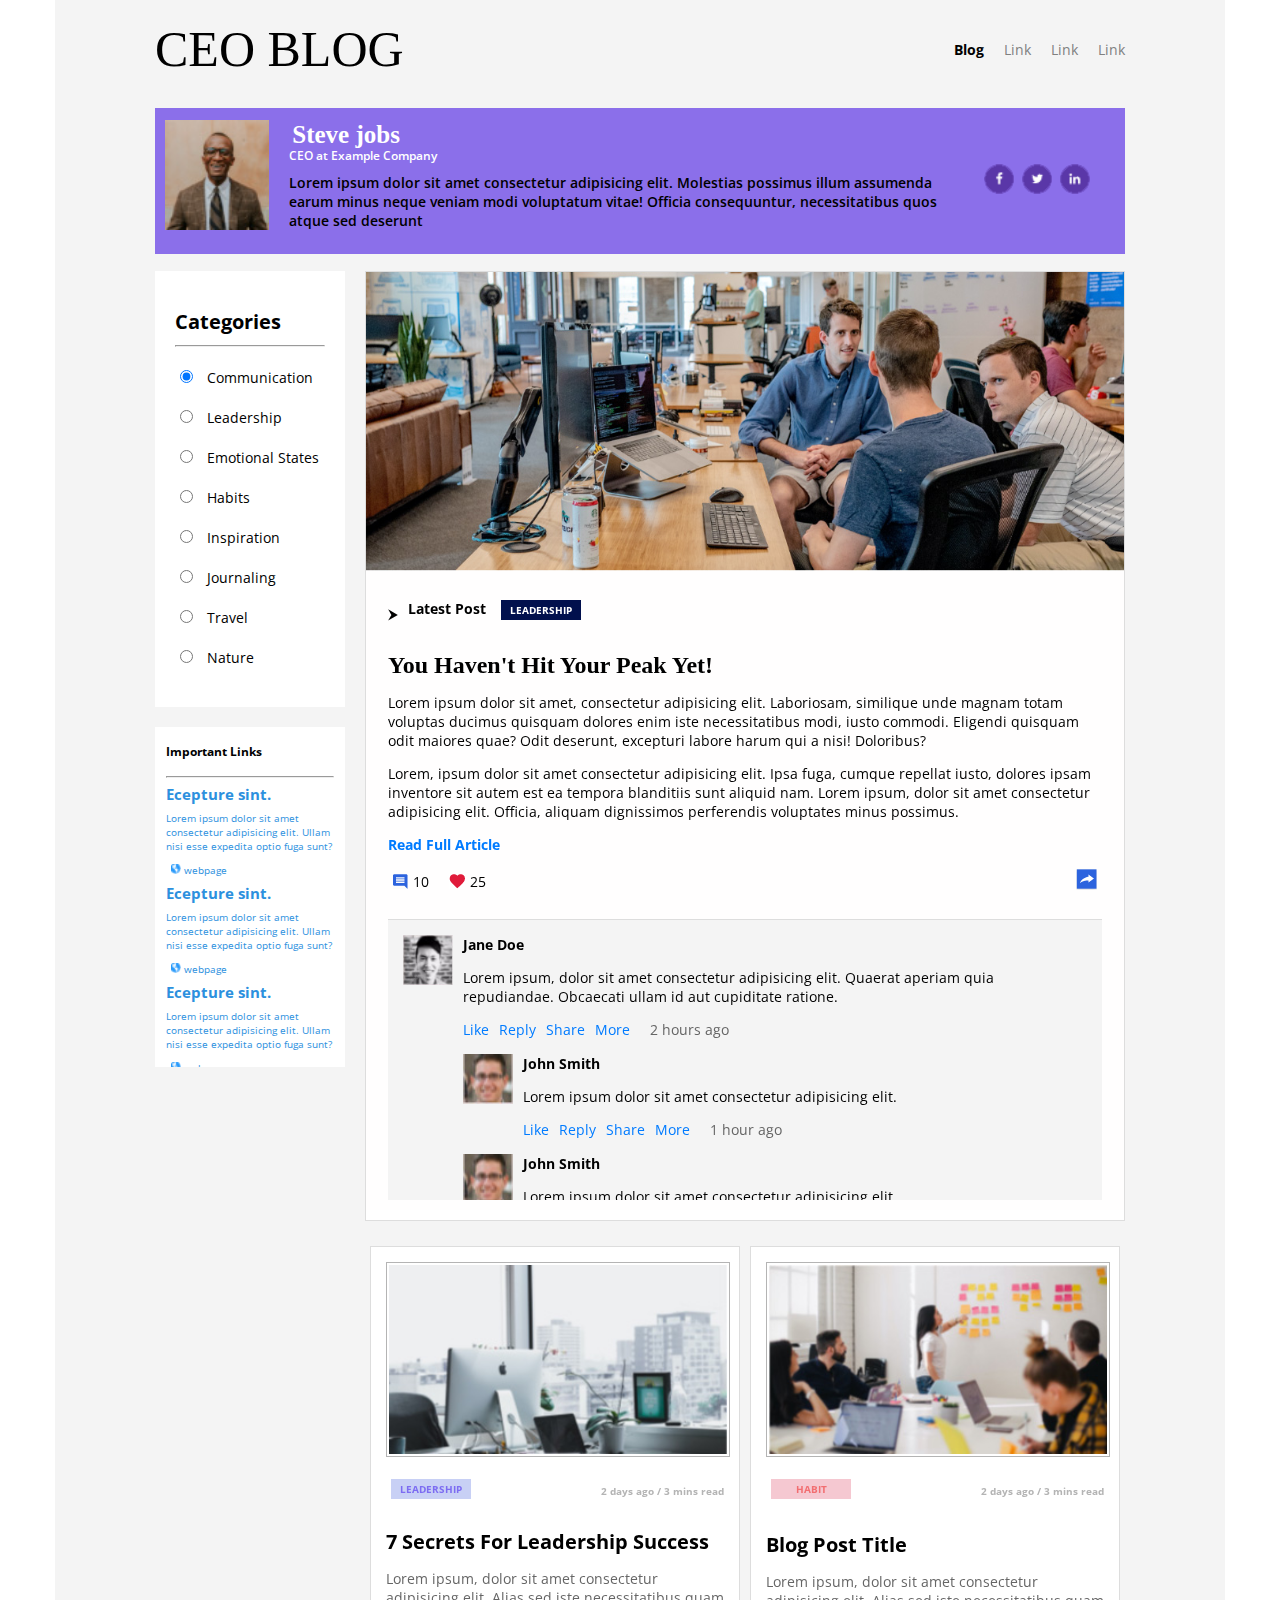
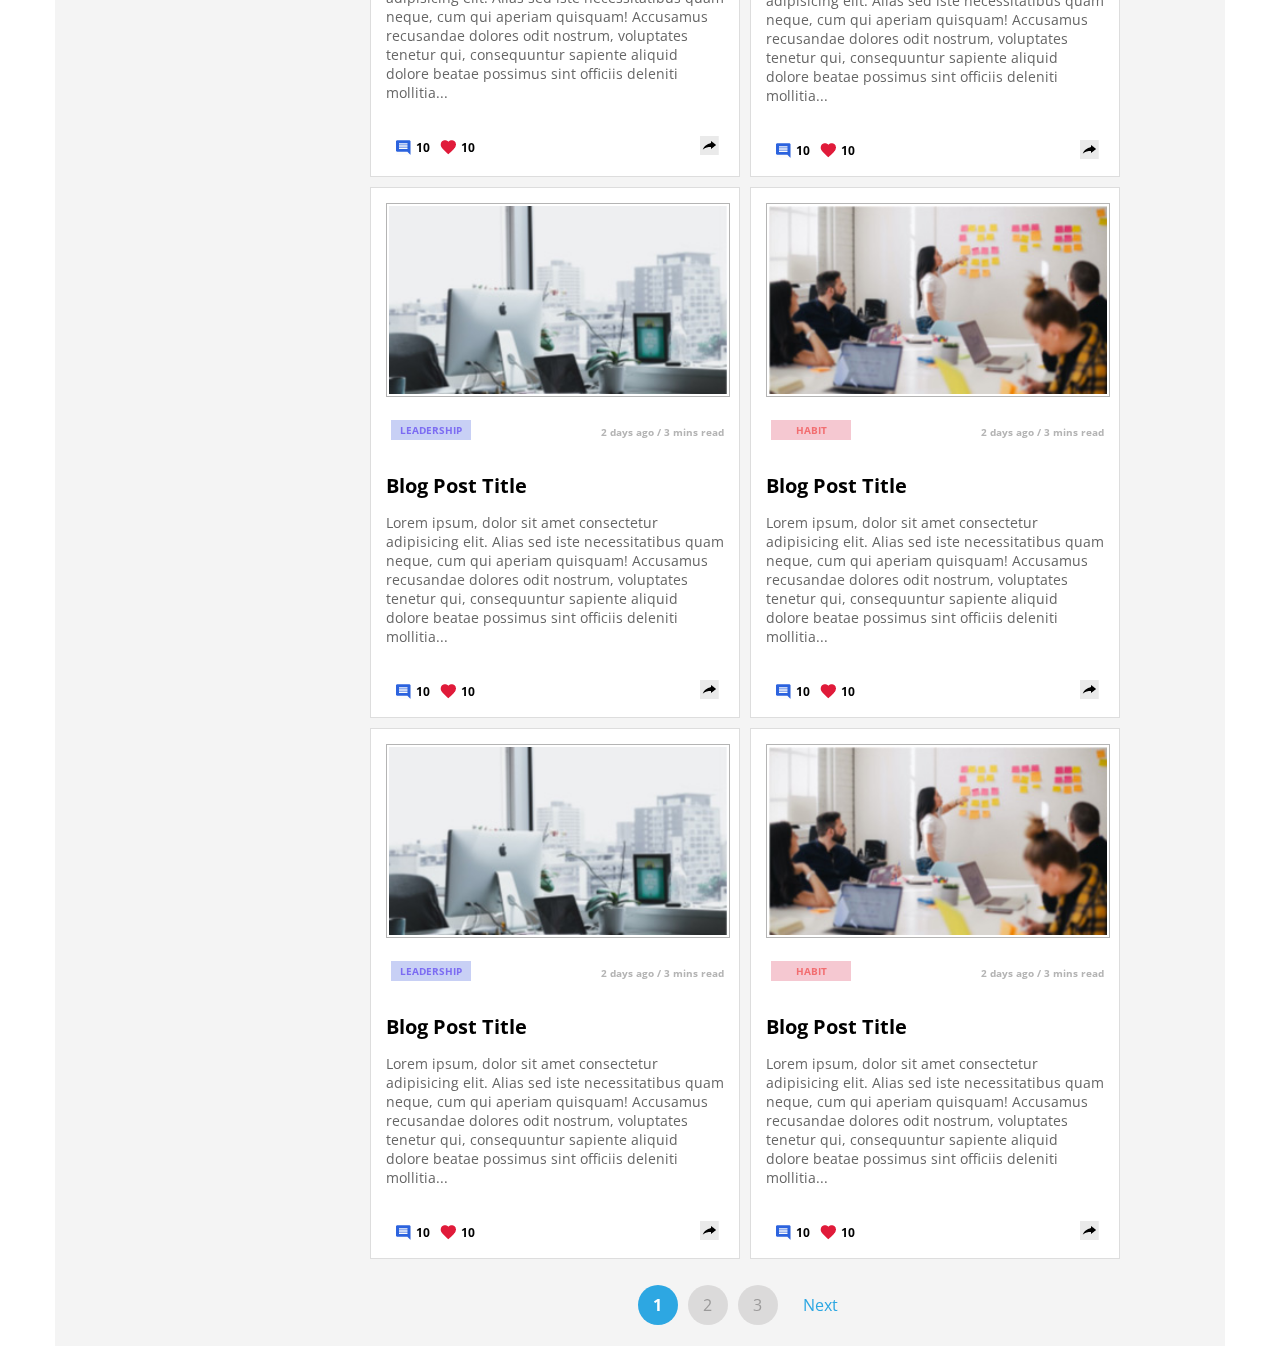
<file: index.html>
<!DOCTYPE html>
<html lang="en">
<head>
    <meta charset="UTF-8">
    <meta name="viewport" content="width=device-width, initial-scale=1.0">
    <title>CEO Blog</title>
    <link href="https://fonts.googleapis.com/css2?family=Open+Sans:wght@400;600&family=Times+New+Roman:wght@700&display=swap" rel="stylesheet">
    <link rel="stylesheet" href="stylesheet.css">
</head>
<body>
    <div class="whole_body">
        <header>
        <nav class="navbar">
            <div class="logo">CEO BLOG</div>
            <ul class="nav-links">
                <li><a href="#" class="selected">Blog</a></li>
                <li><a href="#">Link</a></li>
                <li><a href="#">Link</a></li>
                <li><a href="#">Link</a></li>
            </ul>
        </nav>
        </header>
    
    <!-- Intro Section -->
    <section class="intro-section">
        <div class="intro-content">
            <img src="images/steve.jpg" alt="Profile Image" class="profile-img">
            <div class="intro-text">
                <h1>Steve jobs</h1>
                <p class="designation">CEO at Example Company</p>
                <p class="bio">Lorem ipsum dolor sit amet consectetur adipisicing elit. Molestias possimus illum assumenda earum minus neque veniam modi voluptatum vitae! Officia consequuntur, necessitatibus quos atque sed deserunt</p>
            </div>
            <div class="social-links">
                <a href="#" class="social-logo"><img src="images/icon-fb.png" alt="Facebook"></a>
                <a href="#" class="social-logo"><img src="images/icon-twitter.png" alt="Twitter"></a>
                <a href="#" class="social-logo"><img src="images/icon-linkedin.png" alt="LinkedIn"></a>
            </div>
        </div>
    </section>

    <main>
        <aside class="sidebar">
            <div class="categories">
                <h2>Categories</h2>
                <hr>
                <div class = "category-section">
                <label><input type="radio" name="category" value="communication" checked> Communication</label>
                <label><input type="radio" name="category" value="leadership"> Leadership</label>
                <label><input type="radio" name="category" value="emotional-states"> Emotional States</label>
                <label><input type="radio" name="category" value="habits"> Habits</label>
                <label><input type="radio" name="category" value="inspiration"> Inspiration</label>
                <label><input type="radio" name="category" value="journaling"> Journaling</label>
                <label><input type="radio" name="category" value="travel"> Travel</label>
                <label><input type="radio" name="category" value="nature"> Nature</label>
                </div>
            </div>
            <div class="important-links">
                <div class="imp-heading">
                    <h4>Important Links</h4>
                    <hr>
                </div>
                <div class="imp_link_content">
                        <h4 class="link-heading">Ecepture sint.</h4>
                        <p>Lorem ipsum dolor sit amet consectetur adipisicing elit. Ullam nisi esse expedita optio fuga sunt?</p>
                        <p class="web-icon"><img src="images/icon-public.png" alt="web-icon"> webpage</p>
                </div>
                <div class="imp_link_content">
                        <h4 class="link-heading">Ecepture sint.</h4>
                        <p>Lorem ipsum dolor sit amet consectetur adipisicing elit. Ullam nisi esse expedita optio fuga sunt?</p>
                        <p class="web-icon"><img src="images/icon-public.png" alt="web-icon"> webpage</p>
                </div>
                <div class="imp_link_content">
                        <h4 class="link-heading">Ecepture sint.</h4>
                        <p>Lorem ipsum dolor sit amet consectetur adipisicing elit. Ullam nisi esse expedita optio fuga sunt?</p>
                        <p class="web-icon"><img src="images/icon-public.png" alt="web-icon"> webpage</p>
                </div>
                <div class="imp_link_content">
                        <h4 class="link-heading">Ecepture sint.</h4>
                        <p>Lorem ipsum dolor sit amet consectetur adipisicing elit. Ullam nisi esse expedita optio fuga sunt?</p>
                        <p class="web-icon"><img src="images/icon-public.png" alt="web-icon"> webpage</p>
                </div>
                <div class="imp_link_content">
                        <h4 class="link-heading">Ecepture sint.</h4>
                        <p>Lorem ipsum dolor sit amet consectetur adipisicing elit. Ullam nisi esse expedita optio fuga sunt?</p>
                        <p class="web-icon"><img src="images/icon-public.png" alt="web-icon"> webpage</p>
                </div>
                <div class="imp_link_content">
                        <h4 class="link-heading">Ecepture sint.</h4>
                        <p>Lorem ipsum dolor sit amet consectetur adipisicing elit. Ullam nisi esse expedita optio fuga sunt?</p>
                        <p class="web-icon"><img src="images/icon-public.png" alt="web-icon"> webpage</p>
                </div>
                


            </div>
        </aside>
        

        <!-- Blog Content -->
        <section class="blog-content">
            <div class="big-blog-sec">
            <article class="latest-blog">
                <img src="images/blog-image.jpg" alt="Latest Blog" class="blog-img">
                <div class="latest-post-content">
                <div class="latest-post-header">
                    <span class="side-arrow">⮞</span>
                    <h3 class="label">Latest Post</h3>
                    <h4 class="selected-category"> LEADERSHIP </h4>
                </div>
                <h1 class="blog-title">You Haven't Hit Your Peak Yet!</h1>
                <p class="blog-description">Lorem ipsum dolor sit amet, consectetur adipisicing elit. Laboriosam, similique unde magnam totam voluptas ducimus quisquam dolores enim iste necessitatibus modi, iusto commodi. Eligendi quisquam odit maiores quae? Odit deserunt, excepturi labore harum qui a nisi! Doloribus?</p>
                <p class="blog-description">Lorem, ipsum dolor sit amet consectetur adipisicing elit. Ipsa fuga, cumque repellat iusto, dolores ipsam inventore sit autem est ea tempora blanditiis sunt aliquid nam. Lorem ipsum, dolor sit amet consectetur adipisicing elit. Officia, aliquam dignissimos perferendis voluptates minus possimus.</p>
                <a href="blog_details.html" class="read-more">Read Full Article</a>
                <div class="blog-stats">
                    <div class="comments"><img src="images/icon-comment.png" alt="Comments Icon"> 10</div>
                    <div class="likes"><img src="images/icon-heart.png" alt="Likes Icon"> 25</div>
                    <div class="share-icon"><img src="images/iocn-next.png" alt="Share Icon"></div>
                </div>
                <div class="comments-section">
                    <div class="comment">
                        <img src="images/johne.jpg" alt="Commentator" class="comment-img">
                        <div class="comment-text">
                            <strong>Jane Doe</strong>
                            <p>Lorem ipsum, dolor sit amet consectetur adipisicing elit. Quaerat aperiam quia repudiandae. Obcaecati ullam id aut cupiditate ratione.</p>
                            <div class="comment-actions">
                                <a href="#" class="action">Like</a>
                                <a href="#" class="action">Reply</a>
                                <a href="#" class="action">Share</a>
                                <a href="#" class="action">More</a>
                                <span class="comment-time">2 hours ago</span>
                            </div>
                        </div>
                    </div>
                    <div class="reply-comment">
                        <img src="images/james.jpg" alt="Commentator" class="comment-img">
                        <div class="comment-text">
                            <strong>John Smith</strong>
                            <p>Lorem ipsum dolor sit amet consectetur adipisicing elit. </p>
                            <div class="comment-actions">
                                <a href="#" class="action">Like</a>
                                <a href="#" class="action">Reply</a>
                                <a href="#" class="action">Share</a>
                                <a href="#" class="action">More</a>
                                <span class="comment-time">1 hour ago</span>
                            </div>
                        </div>
                    </div>
                    <div class="reply-comment">
                        <img src="images/james.jpg" alt="Commentator" class="comment-img">
                        <div class="comment-text">
                            <strong>John Smith</strong>
                            <p>Lorem ipsum dolor sit amet consectetur adipisicing elit. </p>
                            <div class="comment-actions">
                                <a href="#" class="action">Like</a>
                                <a href="#" class="action">Reply</a>
                                <a href="#" class="action">Share</a>
                                <a href="#" class="action">More</a>
                                <span class="comment-time">1 hour ago</span>
                            </div>
                        </div>
                    </div>
                </div>
                </div>
            </article>
            </div>

        <!-- Blog Cards Section -->
        <div class ="big-blog-cards">
        <div class="blog-cards">
            <div class="blog-card">
                <img src="images/rblog-1.jpg" alt="Blog Image" class="blog-card-img">
                <div class="blog-card-content">
                    <div class="blog-card-header">
                        <h2 class="category-label1">LEADERSHIP</h2>
                        <h4 class="post-time">2 days ago / 3 mins read</h4>
                    </div>
                    <h2 class="blog-card-title">7 Secrets For Leadership Success</h2>
                    <p class="blog-card-description">Lorem ipsum, dolor sit amet consectetur adipisicing elit. Alias sed iste necessitatibus quam neque, cum qui aperiam quisquam! Accusamus recusandae dolores odit nostrum, voluptates tenetur qui, consequuntur sapiente aliquid dolore beatae possimus sint officiis deleniti mollitia...</p>
                    <div class="blog-card-footer">
                        <h5 class="comments"><img src="images/icon-comment.png" alt="Comments Icon"> 10</h5>
                        <h5 class="likes"><img src="images/icon-heart.png" alt="Likes Icon"> 10 </h5>
                        <h5 class="share-icon"><img src="images/icon-share.png" alt="Share Icon"></h5>
                    </div>
                </div>
            </div>
            <div class="blog-card">
                <img src="images/rblog-2.jpg" alt="Blog Image" class="blog-card-img">
                <div class="blog-card-content">
                    <div class="blog-card-header">
                        <h2 class="category-label2">HABIT</h2>
                        <h4 class="post-time">2 days ago / 3 mins read</h4>
                    </div>
                    <h3 class="blog-card-title">Blog Post Title</h3>
                    <p class="blog-card-description">Lorem ipsum, dolor sit amet consectetur adipisicing elit. Alias sed iste necessitatibus quam neque, cum qui aperiam quisquam! Accusamus recusandae dolores odit nostrum, voluptates tenetur qui, consequuntur sapiente aliquid dolore beatae possimus sint officiis deleniti mollitia...</p>
                    <div class="blog-card-footer">
                        <h5 class="comments"><img src="images/icon-comment.png" alt="Comments Icon"> 10</h5>
                        <h5 class="likes"><img src="images/icon-heart.png" alt="Likes Icon"> 10 </h5>
                        <h5 class="share-icon"><img src="images/icon-share.png" alt="Share Icon"></h5>
                    </div>
                </div>
            </div>
            <div class="blog-card">
                <img src="images/rblog-1.jpg" alt="Blog Image" class="blog-card-img">
                <div class="blog-card-content">
                    <div class="blog-card-header">
                        <h2 class="category-label1">LEADERSHIP</h2>
                        <h4 class="post-time">2 days ago / 3 mins read</h4>
                    </div>
                    <h3 class="blog-card-title">Blog Post Title</h3>
                    <p class="blog-card-description">Lorem ipsum, dolor sit amet consectetur adipisicing elit. Alias sed iste necessitatibus quam neque, cum qui aperiam quisquam! Accusamus recusandae dolores odit nostrum, voluptates tenetur qui, consequuntur sapiente aliquid dolore beatae possimus sint officiis deleniti mollitia...</p>
                    <div class="blog-card-footer">
                        <h5 class="comments"><img src="images/icon-comment.png" alt="Comments Icon"> 10</h5>
                        <h5 class="likes"><img src="images/icon-heart.png" alt="Likes Icon"> 10 </h5>
                        <h5 class="share-icon"><img src="images/icon-share.png" alt="Share Icon"></h5>
                    </div>
                </div>
            </div>
            <div class="blog-card">
                <img src="images/rblog-2.jpg" alt="Blog Image" class="blog-card-img">
                <div class="blog-card-content">
                    <div class="blog-card-header">
                        <h2 class="category-label2">HABIT</h2>
                        <h4 class="post-time">2 days ago / 3 mins read</h4>
                    </div>
                    <h3 class="blog-card-title">Blog Post Title</h3>
                    <p class="blog-card-description">Lorem ipsum, dolor sit amet consectetur adipisicing elit. Alias sed iste necessitatibus quam neque, cum qui aperiam quisquam! Accusamus recusandae dolores odit nostrum, voluptates tenetur qui, consequuntur sapiente aliquid dolore beatae possimus sint officiis deleniti mollitia...</p>
                    <div class="blog-card-footer">
                        <h5 class="comments"><img src="images/icon-comment.png" alt="Comments Icon"> 10</h5>
                        <h5 class="likes"><img src="images/icon-heart.png" alt="Likes Icon"> 10 </h5>
                        <h5 class="share-icon"><img src="images/icon-share.png" alt="Share Icon"></h5>
                    </div>
                </div>
            </div>
            <div class="blog-card">
                <img src="images/rblog-1.jpg" alt="Blog Image" class="blog-card-img">
                <div class="blog-card-content">
                    <div class="blog-card-header">
                        <h2 class="category-label1">LEADERSHIP</h2>
                        <h4 class="post-time">2 days ago / 3 mins read</h4>
                    </div>
                    <h3 class="blog-card-title">Blog Post Title</h3>
                    <p class="blog-card-description">Lorem ipsum, dolor sit amet consectetur adipisicing elit. Alias sed iste necessitatibus quam neque, cum qui aperiam quisquam! Accusamus recusandae dolores odit nostrum, voluptates tenetur qui, consequuntur sapiente aliquid dolore beatae possimus sint officiis deleniti mollitia...</p>
                    <div class="blog-card-footer">
                        <h5 class="comments"><img src="images/icon-comment.png" alt="Comments Icon"> 10</h5>
                        <h5 class="likes"><img src="images/icon-heart.png" alt="Likes Icon"> 10 </h5>
                        <h5 class="share-icon"><img src="images/icon-share.png" alt="Share Icon"></h5>
                    </div>
                </div>
            </div>
            <div class="blog-card">
                <img src="images/rblog-2.jpg" alt="Blog Image" class="blog-card-img">
                <div class="blog-card-content">
                    <div class="blog-card-header">
                        <h2 class="category-label2">HABIT</h2>
                        <h4 class="post-time">2 days ago / 3 mins read</h4>
                    </div>
                    <h3 class="blog-card-title">Blog Post Title</h3>
                    <p class="blog-card-description">Lorem ipsum, dolor sit amet consectetur adipisicing elit. Alias sed iste necessitatibus quam neque, cum qui aperiam quisquam! Accusamus recusandae dolores odit nostrum, voluptates tenetur qui, consequuntur sapiente aliquid dolore beatae possimus sint officiis deleniti mollitia...</p>
                    <div class="blog-card-footer">
                        <h5 class="comments"><img src="images/icon-comment.png" alt="Comments Icon"> 10</h5>
                        <h5 class="likes"><img src="images/icon-heart.png" alt="Likes Icon"> 10 </h5>
                        <h5 class="share-icon"><img src="images/icon-share.png" alt="Share Icon"></h5>
                    </div>
                </div>
            </div>
        </div>
        </div>
        <footer>
            <div class="pagination">
                <a href="#" class="page-number active">1</a>
                <a href="#" class="page-number">2</a>
                <a href="#" class="page-number">3</a>
                <a href="#" class="next-button">Next</a>
            </div>
        </footer>
        
        </section>
    </main>
    </div>

</body>
</html>
</file>
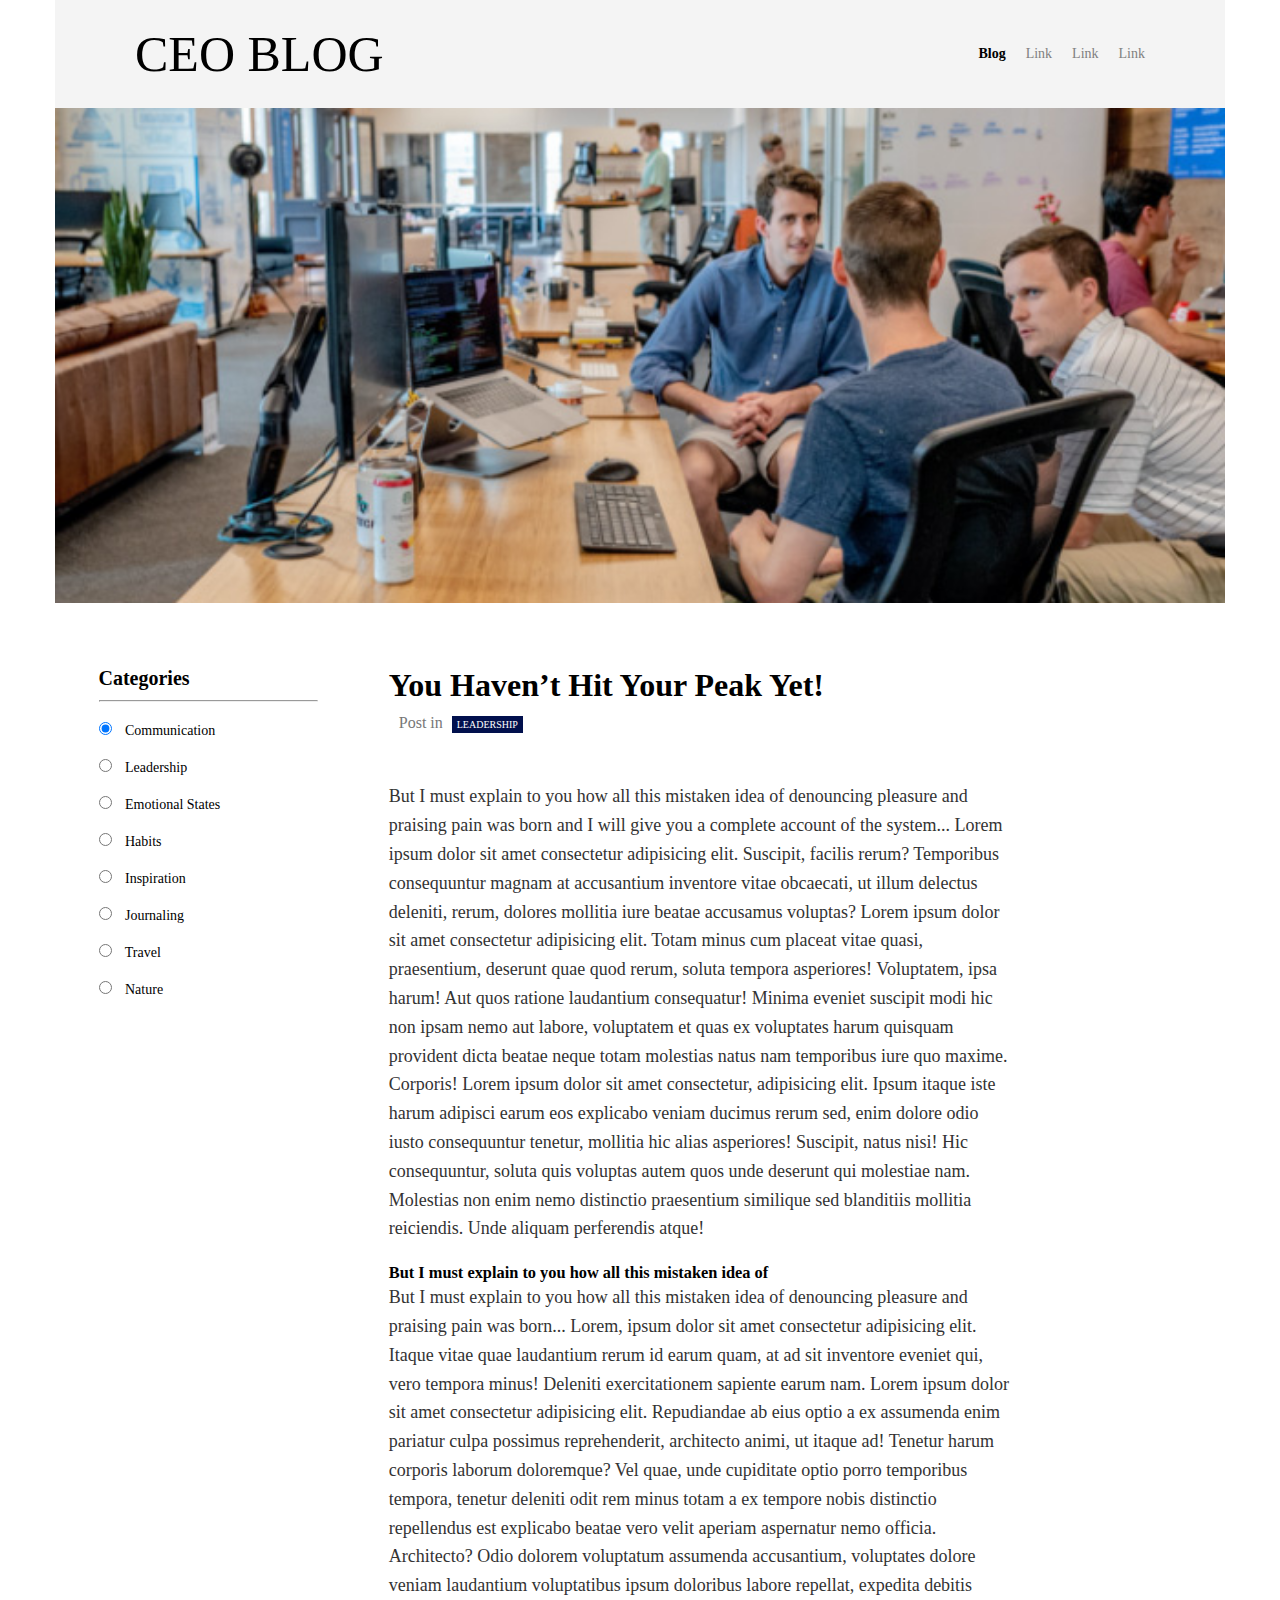
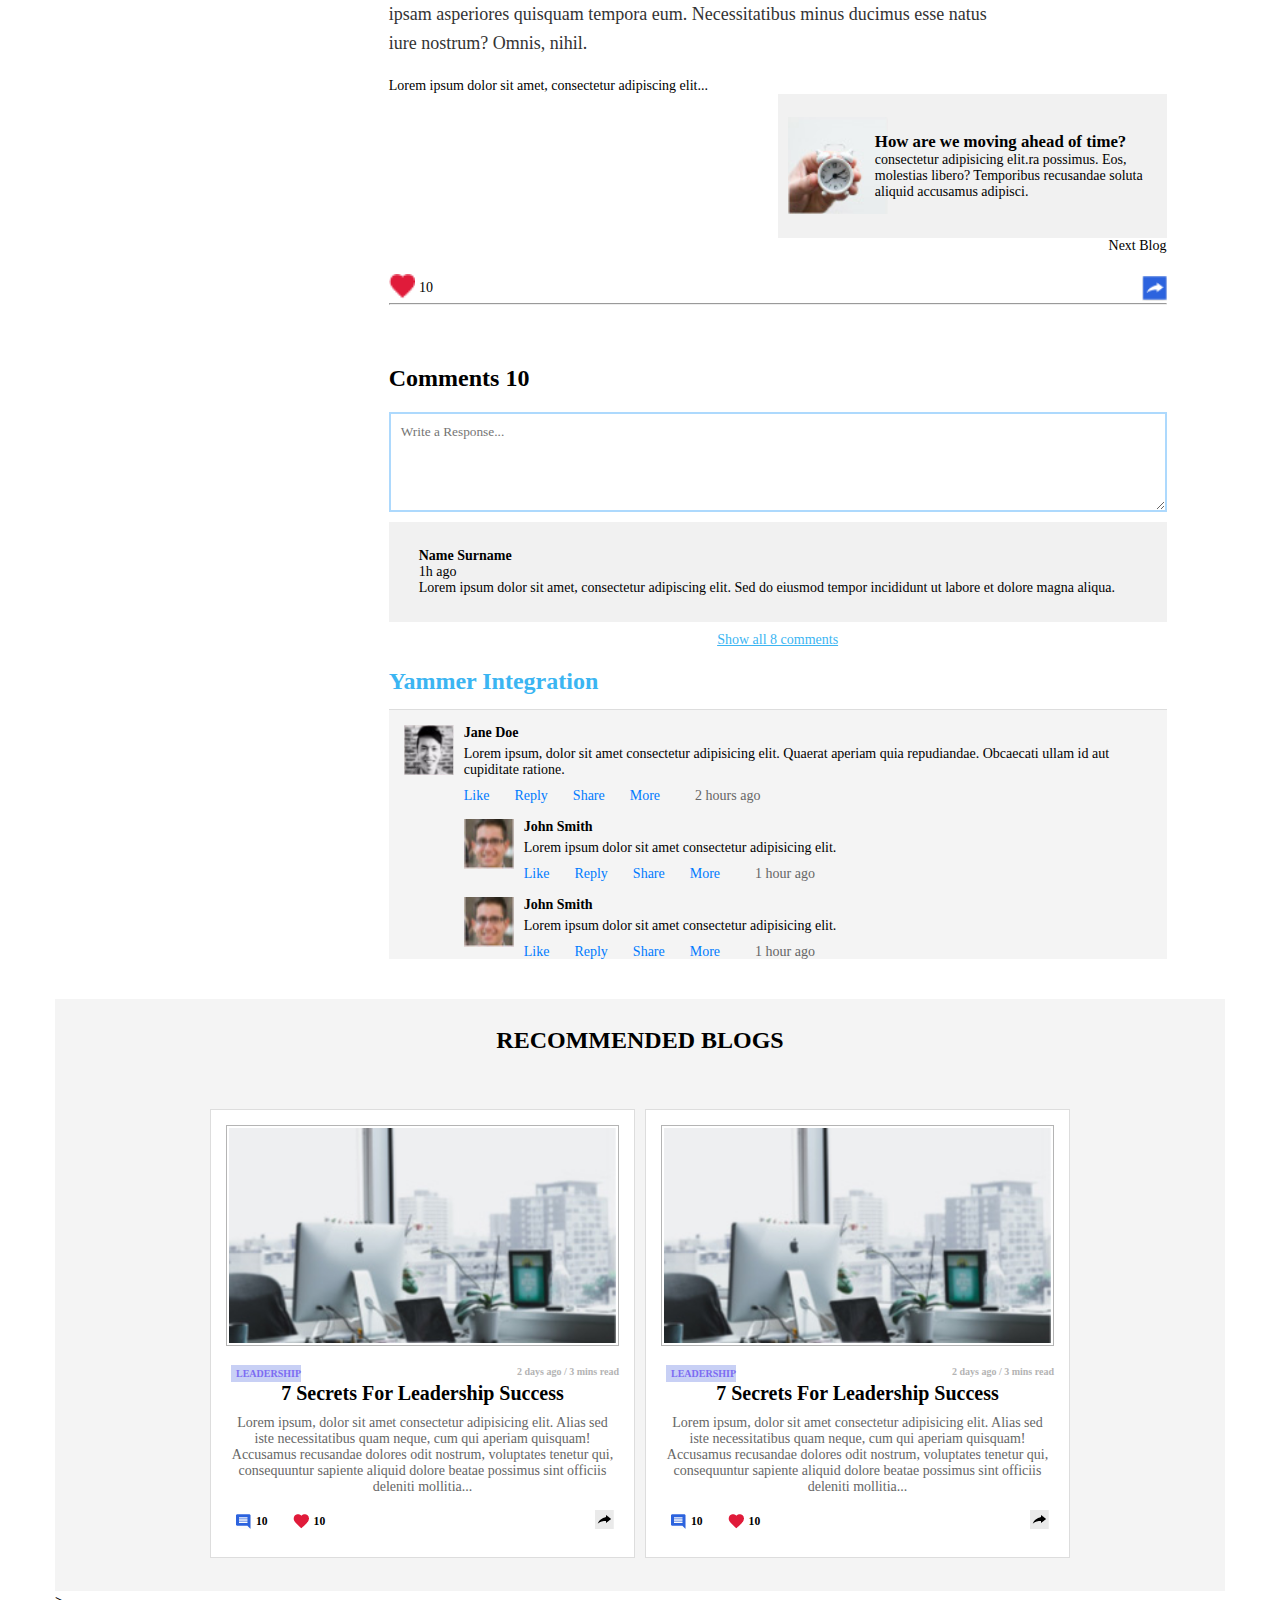
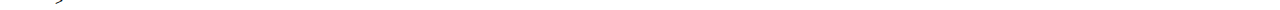
<file: blog_details.html>
<!DOCTYPE html>
<html lang="en">
<head>
    <meta charset="UTF-8">
    <meta name="viewport" content="width=device-width, initial-scale=1.0">
    <title>CEO Blog</title>
   
    
    <link rel="stylesheet" href="style.css">
</head>
<body>
    <div class="whole_body">
        <header>
            <nav class="navbar">
                <div class="logo">CEO BLOG</div>
                <ul class="nav-links">
                    <li><a href="#" class="selected">Blog</a></li>
                    <li><a href="#">Link</a></li>
                    <li><a href="#">Link</a></li>
                    <li><a href="#">Link</a></li>
                </ul>
            </nav>
            </header>

    <main>
        <!-- Hero image section -->
        <div class="hero-image">
            <img src="images/blog-header.jpg" alt="Office Image">
        </div>

        <div class="container">
            <!-- Category section now below the header image -->
            <aside class="sidebar">
                <div class="categories">
                    <h2>Categories</h2>
                    <hr>
                    <div class = "category-section">
                    <label><input type="radio" name="category" value="communication" checked> Communication</label>
                    <label><input type="radio" name="category" value="leadership"> Leadership</label>
                    <label><input type="radio" name="category" value="emotional-states"> Emotional States</label>
                    <label><input type="radio" name="category" value="habits"> Habits</label>
                    <label><input type="radio" name="category" value="inspiration"> Inspiration</label>
                    <label><input type="radio" name="category" value="journaling"> Journaling</label>
                    <label><input type="radio" name="category" value="travel"> Travel</label>
                    <label><input type="radio" name="category" value="nature"> Nature</label>
                    </div>
                </div>
            </aside>

            <!-- Post content -->
            <div class="post">
                <h2>You Haven’t Hit Your Peak Yet!</h2>
                <p class="post-meta">Post in <span class="selected-category">LEADERSHIP</span></p>
                <p class="post-content">But I must explain to you how all this mistaken idea of denouncing pleasure and praising pain was born and I will give you a complete account of the system... Lorem ipsum dolor sit amet consectetur adipisicing elit. Suscipit, facilis rerum? Temporibus consequuntur magnam at accusantium inventore vitae obcaecati, ut illum delectus deleniti, rerum, dolores mollitia iure beatae accusamus voluptas? Lorem ipsum dolor sit amet consectetur adipisicing elit. Totam minus cum placeat vitae quasi, praesentium, deserunt quae quod rerum, soluta tempora asperiores! Voluptatem, ipsa harum! Aut quos ratione laudantium consequatur!
                Minima eveniet suscipit modi hic non ipsam nemo aut labore, voluptatem et quas ex voluptates harum quisquam provident dicta beatae neque totam molestias natus nam temporibus iure quo maxime. Corporis! Lorem ipsum dolor sit amet consectetur, adipisicing elit. Ipsum itaque iste harum adipisci earum eos explicabo veniam ducimus rerum sed, enim dolore odio iusto consequuntur tenetur, mollitia hic alias asperiores!
                Suscipit, natus nisi! Hic consequuntur, soluta quis voluptas autem quos unde deserunt qui molestiae nam. Molestias non enim nemo distinctio praesentium similique sed blanditiis mollitia reiciendis. Unde aliquam perferendis atque!</p>

                <h3>But I must explain to you how all this mistaken idea of</h3>
                <p class="post-content">But I must explain to you how all this mistaken idea of denouncing pleasure and praising pain was born... Lorem, ipsum dolor sit amet consectetur adipisicing elit. Itaque vitae quae laudantium rerum id earum quam, at ad sit inventore eveniet qui, vero tempora minus! Deleniti exercitationem sapiente earum nam. Lorem ipsum dolor sit amet consectetur adipisicing elit. Repudiandae ab eius optio a ex assumenda enim pariatur culpa possimus reprehenderit, architecto animi, ut itaque ad! Tenetur harum corporis laborum doloremque?
                Vel quae, unde cupiditate optio porro temporibus tempora, tenetur deleniti odit rem minus totam a ex tempore nobis distinctio repellendus est explicabo beatae vero velit aperiam aspernatur nemo officia. Architecto?
                Odio dolorem voluptatum assumenda accusantium, voluptates dolore veniam laudantium voluptatibus ipsum doloribus labore repellat, expedita debitis ipsam asperiores quisquam tempora eum. Necessitatibus minus ducimus esse natus iure nostrum? Omnis, nihil.</p>

                <p>Lorem ipsum dolor sit amet, consectetur adipiscing elit...</p>

                <div class="next-blog-preview">
                    <div class="preview-box">
                    
                        <img src="images/related-article.jpg" alt="">
                        <div>
                            <div class="preview-text">How are we moving ahead of time?</div>
                            <div>consectetur adipisicing elit.ra possimus. Eos, molestias libero? Temporibus recusandae soluta aliquid accusamus adipisci.</div>
                        </div>
                       
                    </div>
                </div>

                <span class="next-blog"><p>Next Blog</p></span>
                <div class="post-reactions">
                    <div class="icon-text">
                        <div><img src="images\icon-heart.png" alt=""></div>
                        <p>10</p>
                     </div>
                    <img src="images\iocn-next.png" alt="">
                </div>
                <hr>
                <div class="comments-sec">
                    <h3 >Comments 10</h3>
                    
                    <textarea placeholder="Write a Response..." class="comment-textarea"></textarea>
                    <div class="com-card">
                        <p><strong>Name Surname</strong></p>
                        <p>1h ago</p>
                        <p>Lorem ipsum dolor sit amet, consectetur adipiscing elit. Sed do eiusmod tempor incididunt ut labore et dolore magna aliqua.</p>
                    </div>
                    <a href="#" class="show-all-comments">Show all 8 comments</a>
                </div>
                <h3 class="yammer-integra-text">Yammer Integration</h3>
                <div class="comments_section">
                    <div class="comment_s">
                        <img src="images/johne.jpg" alt="Commentator" class="comment-img">
                        <div class="comment-text">
                            <strong>Jane Doe</strong>
                            <p>Lorem ipsum, dolor sit amet consectetur adipisicing elit. Quaerat aperiam quia repudiandae. Obcaecati ullam id aut cupiditate ratione.</p>
                            <div class="comment-actions">
                                <a href="#" class="action">Like</a>
                                <a href="#" class="action">Reply</a>
                                <a href="#" class="action">Share</a>
                                <a href="#" class="action">More</a>
                                <span class="comment-time">2 hours ago</span>
                            </div>
                        </div>
                    </div>
                    <div class="reply_comment">
                        <img src="images/james.jpg" alt="Commentator" class="comment-img">
                        <div class="comment-text">
                            <strong>John Smith</strong>
                            <p>Lorem ipsum dolor sit amet consectetur adipisicing elit. </p>
                            <div class="comment-actions">
                                <a href="#" class="action">Like</a>
                                <a href="#" class="action">Reply</a>
                                <a href="#" class="action">Share</a>
                                <a href="#" class="action">More</a>
                                <span class="comment-time">1 hour ago</span>
                            </div>
                        </div>
                    </div>
                    <div class="reply_comment">
                        <img src="images/james.jpg" alt="Commentator" class="comment-img">
                        <div class="comment-text">
                            <strong>John Smith</strong>
                            <p>Lorem ipsum dolor sit amet consectetur adipisicing elit. </p>
                            <div class="comment-actions">
                                <a href="#" class="action">Like</a>
                                <a href="#" class="action">Reply</a>
                                <a href="#" class="action">Share</a>
                                <a href="#" class="action">More</a>
                                <span class="comment-time">1 hour ago</span>
                            </div>
                        </div>
                    </div>
                </div>
            </div>
        </div>

        <div class="recommended-blogs">
            <h3>RECOMMENDED BLOGS</h3>
            <div class="recommended-blogs-container">
                <div class ="big-blog-cards">
                    <div class="blog-cards">
                        <div class="blog-card">
                            <img src="images/rblog-1.jpg" alt="Blog Image" class="blog-card-img">
                            <div class="blog-card-content">
                                <div class="blog-card-header">
                                    <h2 class="category-label1">LEADERSHIP</h2>
                                    <h4 class="post-time">2 days ago / 3 mins read</h4>
                                </div>
                                <h2 class="blog-card-title">7 Secrets For Leadership Success</h2>
                                <p class="blog-card-description">Lorem ipsum, dolor sit amet consectetur adipisicing elit. Alias sed iste necessitatibus quam neque, cum qui aperiam quisquam! Accusamus recusandae dolores odit nostrum, voluptates tenetur qui, consequuntur sapiente aliquid dolore beatae possimus sint officiis deleniti mollitia...</p>
                                <div class="blog-card-footer">
                                    <h5 class="comments"><img src="images/icon-comment.png" alt="Comments Icon"> 10</h5>
                                    <h5 class="likes"><img src="images/icon-heart.png" alt="Likes Icon"> 10 </h5>
                                    <h5 class="share-icon"><img src="images/icon-share.png" alt="Share Icon"></h5>
                                </div>
                            </div>
                        </div>
                        <div class="blog-card">
                            <img src="images/rblog-1.jpg" alt="Blog Image" class="blog-card-img">
                            <div class="blog-card-content">
                                <div class="blog-card-header">
                                    <h2 class="category-label1">LEADERSHIP</h2>
                                    <h4 class="post-time">2 days ago / 3 mins read</h4>
                                </div>
                                <h2 class="blog-card-title">7 Secrets For Leadership Success</h2>
                                <p class="blog-card-description">Lorem ipsum, dolor sit amet consectetur adipisicing elit. Alias sed iste necessitatibus quam neque, cum qui aperiam quisquam! Accusamus recusandae dolores odit nostrum, voluptates tenetur qui, consequuntur sapiente aliquid dolore beatae possimus sint officiis deleniti mollitia...</p>
                                <div class="blog-card-footer">
                                    <h5 class="comments"><img src="images/icon-comment.png" alt="Comments Icon"> 10</h5>
                                    <h5 class="likes"><img src="images/icon-heart.png" alt="Likes Icon"> 10 </h5>
                                    <h5 class="share-icon"><img src="images/icon-share.png" alt="Share Icon"></h5>
                                </div>
                            </div>
                        </div>
                    </div>
                </div>
            </div>
        </div>
    </div>> 
        
    </main>
</body>
</html>
</file>
<file: stylesheet.css>
/* General Styles */
@import url('https://fonts.googleapis.com/css2?family=Open+Sans:ital,wght@0,300..800;1,300..800&display=swap');
body {
    font-family: 'Open Sans', sans-serif;
    font-size: 14px;
    max-width: 1170px;
    margin: 0 auto;
    padding: 0;
}

.whole_body{
    background-color: #f4f4f4;
}
h1 {
    font-size: 50px;
    font-family: 'Times New Roman', Times, serif;
    margin: 0;
}
.logo{
    font-size: 50px;
    font-family: 'Times New Roman', Times, serif;
    margin: 0;
}

/* Navbar */
.navbar {
    display: flex;
    justify-content: space-between;
    align-items: center;
    padding: 25px 80px;
    background-color: #f4f4f4;
    position: sticky;
    top: 0;
    z-index: 1000;
}

.nav-links {
    list-style: none;
    display: flex;
    gap: 20px;
}

.nav-links li a {
    text-decoration: none;
    color: grey; /* Default color for non-selected links */
}

.nav-links li a:hover {
    color: #555;
}

.nav-links li a.selected {
    font-weight: bold; /* Lighter font weight for the selected item */
    color: black; /* Black color for the selected item */
}



/* Intro Section */
.intro-section {
    display: flex;
    align-items: center;
    justify-content: space-between;
    padding: 17px 80px 19px 80px;
    margin-bottom: 10px;
    margin-top: -10px;
}

.intro-content {
    display: flex;
    padding: 10px;
    background-color: #8B6FEA;
    align-items: center;
    width: 100%;
}

.profile-img {
    width: 110px;
    height: 110px;
    padding-bottom: 13px;
    margin-right: 20px;
}

.intro-text {
    flex-grow: 1;
}

.intro-text h1 {
    font-size: 25px;
    font-family: 'Times New Roman', Times, serif;
    margin: 3px;
    color: #fff;
}

.designation {
    font-size: 12px;
    color: #fff;
    margin: -5px 0;
    font-weight: 600;
}

.bio {
    font-size: 14px;
    font-weight: 600;
}

.social-links {
    display: flex;
    gap: 8px;
    margin: 0 25px 0 25px;
}

.social-logo img {
    width: 30px;
    height: 30px;
}

/* Main Content */
main {
    display: flex;
    max-width: 1170px;
    margin: -13px auto;
    padding: 0 80px;
}
/* Sidebar Styles */
.sidebar {
    width: 25%;
    margin-right: 20px;
}

.sidebar div {
    background-color: #fff; /* White background for each section */
    margin-bottom: 20px;
}
.sidebar .categories{
    padding: 20px;
}
.sidebar h2, .sidebar h3 {
    font-size: 20px;
    margin-bottom: 10px;
}
.sidebar .important-links{
    padding: 0 11px 20px;
}
.sidebar hr {
    margin: 10px 0;
}

/* Category Section */
.category-section {
    margin-bottom: 20px;
}

.category-section label {
    display: block;
    margin: 20px 0;
}

.category-section input[type="radio"] {
    margin-right: 10px;
}

/* Important Links Section */
.imp-heading {
    font-size: 12px;
    color: #000;
    /* margin: -12px -4px -15px -2px; */
}
.link-heading{
    font-size: 15px;
    color: rgb(44, 144, 222);
    margin: -14px 0 -3px 0;
}
.important-links {
    max-height: 320px; /* Height for 3 items */
    overflow-y: auto;
    padding-right: 3px; /* Space for scrollbar */
}

.imp_link_content{
    color: rgb(44, 144, 222);
    margin: -5px 0;
    font-size: 10px;
}
.web-icon img{
    width: 10px;
    height: 10px;
    margin-left: 5px;
}


/* Blog Content Section */
.blog-content {
    width: 100%;
    background-color: #f4f4f4; /* White background for blog section */
    /* padding: 15px; */
    /* border: 1px solid #ddd; */
    /* border-radius: 5px; */
}
.big-blog-cards{
    background-color: #f4f4f4;
}
.big-blog-sec{
    background-color: #fff;
    border: 1px solid #ddd; 
}
.latest-post-header{
    display: flex;
    justify-content:flex-start;
    align-items: center;
    /* padding: 10px; */

}
.latest-blog{
    /* padding: 10px; */
    margin-bottom: 10px;
    background-color: #fffefe;
}
.latest-post-content{
    padding: 10px 22px;
}
.label{
    font-size: 14px;
    padding: 0 10px 10px 10px;
    color: #000;
}
.selected-category{
    background-color: #01104D;
    margin-left: 5px;
    margin-top:5px;
    padding: 3px 5px;
    font-size: 10px;
    width: 70px;
    text-align: center;
    color: #fff;
}
.latest-blog .blog-img {
    width: 100%;
    height: auto;
}

.latest-blog .blog-title {
    font-size: 24px;
    margin: 10px 0;
}

.latest-blog .blog-description {
    font-size: 14px;
}

.latest-blog .read-more {
    display: block;
    margin-top: 10px;
    font-weight: bold;
    color: #007BFF;
    text-decoration: none;
}

.latest-blog .read-more:hover {
    text-decoration: none;
}

.latest-blog .blog-stats {
    margin-top: 10px;
    /* justify-content: space-between; */
    display: flex;
    align-items: center;
}
.blog-stats .comments,
.blog-stats .likes {
    display: flex;
    align-items: center;
    /* padding: 5px 10px; */
}
.blog-stats .comments img, .blog-stats .likes img, .share-icon img {
    padding: 5px;
}
.blog-stats .share-icon {
    margin-left: auto;
}

.latest-blog .comments, .likes {
    margin-right: 15px;
}

.latest-blog .comments-section {
    margin-top: 20px;
    border-top: 1px solid #ddd;
    padding: 15px;
    background-color: #f4f4f4;
    overflow-y: auto;
    max-height: 250px;
}

.latest-blog .comment {
    display: flex;
    /* align-items: center; */
    margin-bottom: 15px;
}

.latest-blog .comment-img {
    width: 50px;
    height: 50px;
    /* border-radius: 50%; */
    margin-right: 10px;
}
.reply-comment{
    margin-left: 60px;
    margin-bottom: 15px;
    display: flex;
    /* align-items: center; */

}
.latest-blog .comment-text {
    flex-grow: 1;
}

.latest-blog .comment-text strong {
    display: block;
    margin-bottom: 5px;
}

.latest-blog .comment-actions {
    display: flex;
    gap: 10px;
    margin-top: 5px;
}

.latest-blog .comment-actions .action {
    text-decoration: none;
    color: #007BFF;
}

.latest-blog .comment-actions .action:hover {
    text-decoration: underline;
}

.latest-blog .comment-time {
    color: #666;
    margin-left: 10px;
}

/* Blog Cards Section */
.blog-cards {
    display: inline-grid;
    grid-template-columns: repeat(2, 1fr); /* Two cards per row */
    /* gap: 5px; */
    margin-top: 20px;
    background-color: #f4f4f4;
}

.blog-card {
    background-color: #fff;
    border: 1px solid #ddd;
    /* border-radius: 5px; */
    padding: 15px;
    margin: 5px;
}

.blog-card-img {
    width: 100%;
    height: auto;
    margin-bottom: 10px;
    padding: 2px;
    border: #b4b4b4 1px solid;
}

.blog-card-header {
    display: flex;
    justify-content: space-between;
    font-size: 10px;
    align-items: center;
    color: #b4b4b4;
}

.blog-card-title {
    font-size: 20px;
    margin-bottom: 10px;
}

.blog-card-description {
    font-size: 14px;
    margin-bottom: 10px;
    color: #666;
}
.blog-card-footer {
    margin: 0 0 -25px 0;
    /* justify-content: space-between; */
    display: flex;
    align-items: center;
}
.category-label1{
    background-color: #C8D0F5;
    margin-left: 5px;
    margin-top:5px;
    padding: 3px 5px;
    font-size: 10px;
    width: 70px;
    text-align: center;
    color: #7C6CF2;
}
.category-label2{
    background-color: #F5C8D1;
    margin-left: 5px;
    margin-top:5px;
    padding: 3px 5px;
    font-size: 10px;
    width: 70px;
    text-align: center;
    color: #F26E71;
}
.blog-card-footer .comments,
.blog-card-footer .likes {
    display: flex;
    align-items: center;
    margin-left: 5px;
}
.blog-card-footer .comments img, .blog-card-footer .likes img, .share-icon img {
    padding: 5px;
}
.blog-card-footer .share-icon {
    margin-left: auto;
}

.latest-blog .comments, .likes {
    margin-right: 15px;
}

/* Pagination Styles */
footer {
    padding: 20px 0;
    text-align: center;
}

.pagination {
    display: inline-flex;
    align-items: center;
}

.pagination .page-number {
    display: inline-block;
    width: 40px;
    height: 40px;
    line-height: 40px;
    margin: 0 5px;
    border-radius: 50%;
    background-color: #dbdada;;
    color: #9b9a9a;;
    text-align: center;
    text-decoration: none;
    font-size: 16px;
}

.pagination .page-number:hover {
    color: #0056b3;
}

.pagination .page-number.active {
    background-color: #2DA7E2;
    color: #fff;
    font-weight: bold;
}

.pagination .next-button {
    display: inline-block;
    padding: 10px 20px;
    border-radius: 5px;
    color: #2DA7E2;
    text-decoration: none;
    font-size: 16px;
}

.pagination .next-button:hover {
    color: #048acd;

}
/* Base Media Query for Larger Screens */
@media (min-width: 1200px) {
    .navbar {
        padding: 20px 100px;
    }

    .intro-section {
        padding: 20px 100px;
    }

    main {
        padding: 0 100px;
    }
}

/* Tablet Landscape (between 768px and 1200px) */
@media (min-width: 768px) and (max-width: 1199px) {
    .navbar {
        padding: 20px 60px;
    }

    .intro-section {
        padding: 15px 60px;
    }

    main {
        padding: 0 60px;
    }

    .sidebar {
        width: 30%;
    }

    .blog-content {
        width: 70%;
    }

    .blog-cards {
        grid-template-columns: repeat(2, 1fr);
    }
}

/* Tablet Portrait (between 481px and 768px) */
@media (min-width: 481px) and (max-width: 767px) {
    .navbar {
        padding: 20px 40px;
        flex-direction: column;
        align-items: flex-start;
    }

    .intro-section {
        flex-direction: column;
        align-items: center;
        text-align: center;
        padding: 15px 40px;
    }

    .intro-content {
        flex-direction: column;
        align-items: center;
    }

    .intro-text {
        text-align: center;
        margin: 15px 0;
    }

    .social-links {
        justify-content: center;
    }

    main {
        padding: 0 40px;
        flex-direction: column;
    }

    .sidebar {
        width: 100%;
        margin-bottom: 20px;
    }

    .blog-content {
        width: 100%;
    }

    .blog-cards {
        grid-template-columns: 1fr; /* One card per row */
    }
}

/* Mobile Landscape (between 361px and 480px) */
@media (min-width: 361px) and (max-width: 480px) {
    .navbar {
        padding: 15px 20px;
        flex-direction: column;
        align-items: flex-start;
    }

    .intro-section {
        flex-direction: column;
        align-items: center;
        text-align: center;
        padding: 15px 20px;
    }

    .intro-content {
        flex-direction: column;
        align-items: center;
    }

    .intro-text {
        text-align: center;
        margin: 10px 0;
    }

    .profile-img {
        width: 90px;
        height: 90px;
    }

    .social-links {
        justify-content: center;
    }

    main {
        padding: 0 20px;
        flex-direction: column;
    }

    .sidebar {
        width: 100%;
        margin-bottom: 20px;
    }

    .blog-content {
        width: 100%;
    }

    .blog-cards {
        grid-template-columns: 1fr; /* One card per row */
    }

    .pagination .page-number {
        width: 30px;
        height: 30px;
        line-height: 30px;
    }
}

/* Mobile Portrait (up to 360px) */
@media (max-width: 360px) {
    body {
        font-size: 12px;
    }

    .navbar {
        padding: 10px;
        flex-direction: column;
        align-items: flex-start;
    }

    .intro-section {
        flex-direction: column;
        align-items: center;
        text-align: center;
        padding: 10px;
    }

    .intro-content {
        flex-direction: column;
        align-items: center;
    }

    .intro-text {
        text-align: center;
        margin: 10px 0;
    }

    .profile-img {
        width: 70px;
        height: 70px;
    }

    .social-links {
        justify-content: center;
    }

    main {
        padding: 0 10px;
        flex-direction: column;
    }

    .sidebar {
        width: 100%;
        margin-bottom: 15px;
    }

    .blog-content {
        width: 100%;
    }

    .blog-cards {
        grid-template-columns: 1fr; /* One card per row */
    }

    .pagination .page-number {
        width: 25px;
        height: 25px;
        line-height: 25px;
    }
}
</file>
<file: style.css>
@import url('https://fonts.googleapis.com/css2?family=Open+Sans:ital,wght@0,300..800;1,300..800&display=swap');

* {
    margin: 0;
    padding: 0;
    box-sizing: border-box;
    font-family: open-sans
}

body {
    font-family: 'Open Sans', sans-serif;
    font-size: 14px;
    max-width: 1170px;
    margin: 0 auto;
    padding: 0;
}

h1 {
    font-size: 50px;
    font-family: 'Times New Roman', Times, serif;
    margin: 0;
}
.logo{
    font-size: 50px;
    font-family: 'Times New Roman', Times, serif;
    margin: 0;
}

/* Navbar */
.navbar {
    display: flex;
    justify-content: space-between;
    align-items: center;
    padding: 25px 80px;
    background-color: #f4f4f4;
    position: sticky;
    top: 0;
    z-index: 1000;
}

.nav-links {
    list-style: none;
    display: flex;
    gap: 20px;
}

.nav-links li a {
    text-decoration: none;
    color: grey; /* Default color for non-selected links */
}

.nav-links li a:hover {
    color: #555;
}

.nav-links li a.selected {
    font-weight: bold; /* Lighter font weight for the selected item */
    color: black; /* Black color for the selected item */
}
.hero-image img{
    width:100%;
    height: auto;
}


.container {
    display: flex;
    justify-content: space-between;
    padding: 40px 5%;
    background-color: #fff;
}
/* Sidebar Styles */
.sidebar {
    width: 25%;
    margin-left: -35px;
    margin-right: 51px;
}

.sidebar div {
    background-color: #fff; /* White background for each section */
    margin-bottom: 20px;
}
.sidebar .categories{
    padding: 20px;
}
.sidebar h2, .sidebar h3 {
    font-size: 20px;
    margin-bottom: 10px;
}
.sidebar hr {
    margin: 10px 0;
}

/* Category Section */
.category-section {
    margin-bottom: 20px;
}

.category-section label {
    display: block;
    margin: 20px 0;
}

.category-section input[type="radio"] {
    margin-right: 10px;
}


.preview-text{
    font-weight: bold;
    font-size: larger;
}

.post {
    width: 75%;
}


.post h2 {
    font-size: 32px;
    margin-top: 20px;
}

.post h3{
    margin-top:20px;
}



.post-meta {
    margin: 10px 10px 50px 10px;
    font-size: 16px;
    color: #777;

}


.post-content {
    margin-bottom: 20px;
    margin-right:150px;
    line-height: 1.6;
    font-size: 18px;
    color: #333;
}

.post-reactions {
    margin-top: 20px;
    display: flex;
    justify-content: space-between;
    align-items: center;
}

.post-reactions img{
    height: 25px;
}

.icon-text{
    display: grid;
    align-items: center;
    grid-template-columns: 50% 50%;
}

.icon-text p{
    margin:5px;
}

.comments-sec {
    margin-top: 40px;
    display: flex;
    flex-direction: column;
    justify-content: space-evenly;
}
.comment-textarea{
    width: 100%;
    height:100px;
    border-color: #ADD9FD;
    border-width: 2px;
    margin-bottom: 10px;
    padding: 10px;
    color: #ADD9FD;
}
.comment-icon{
    border-radius: 0;
}
.comments-sec h3 {
    margin-bottom: 20px;
    font-size: 24px;
}

.comments-sec .com-card {
    background-color: #f1f1f1;
    height:100px;
    display: flex;
    flex-direction: column;
    align-items: left;
    justify-content: center;
    padding: 30px;
    margin-bottom: 10px;
}
.comments-sec .comment p{
    /* margin-bottom: 10px; */
    color: #333;
    font-size: 16px;
}
.show-all-comments{
    align-self: center;
    color: #3bb5f2;

}
.next-blog{
    display: flex;
    justify-content: end;
}


.yammer-integra-text {
    margin-bottom: -21px;
    font-size: 24px;
    color: #3bb5f2;
}

.comments_section {
    margin-top: 35px;
    border-top: 1px solid #ddd;
    padding: 15px;
    background-color: #f4f4f4;
    overflow-y: auto;
    max-height: 250px;
}

  .comment_s {
    display: flex;
    /* align-items: center; */
    margin-bottom: 15px;
}

  .comment-img {
    width: 50px;
    height: 50px;
    /* border-radius: 50%; */
    margin-right: 10px;
}
.reply_comment{
    margin-left: 60px;
    margin-bottom: 15px;
    display: flex;
    /* align-items: center; */

}
  .comment-text {
    flex-grow: 1;
}

  .comment-text strong {
    display: block;
    margin-bottom: 5px;
}

  .comment-actions {
    display: flex;
    gap: 10px;
    margin-top: 5px;
}

  .comment-actions .action {
    text-decoration: none;
    color: #007BFF;
}

  .comment-actions .action:hover {
    text-decoration: underline;
}

  .comment-time {
    color: #666;
    margin-left: 10px;
}


/* Adjusted Comment Avatar size */
.comment-avatar {
    width: 50px; /* Adjusted size for main comment avatars */
    height: 50px;
    border-radius: 50%;
    margin-right: 15px;
}
.comments-section{
    background-color: #f7fcfe;
    padding: 20px;
}
.comment-body {
    /* background-color: #fff; */
    padding: 15px;
    border-radius: 8px;
    /* box-shadow: 0 2px 4px rgba(0, 0, 0, 0.1); */
    flex-grow: 1;
}

.comment-body p {
    margin-bottom: 10px;
    color: #333;
    font-size: 16px;
}

.comment-body strong {
    font-weight: bold;
}

.comment-actions {
    margin-top: 10px;
}

.comment-actions a {
    margin-right: 15px;
    text-decoration: none;
    color: #007bff;
    font-size: 14px;
} 
.comment-actions a:hover {
    text-decoration: underline;
}



.recommended-blogs {
    padding: 28px 150px;
    text-align: center;
    background-color: #f4f4f4;
}

.recommended-blogs h3 {
    margin-bottom: 30px;
    font-size: 24px;
    font-weight: bold;
}

.recommended-blogs-container {
    display: flex;
    justify-content: space-between;
    gap: 20px;
}

/* Blog Content Section */
.big-blog-sec{
    background-color: #fff;
    border: 1px solid #ddd; 
}
.label{
    font-size: 14px;
    padding: 0 10px 10px 10px;
    color: #000;

}
.post-meta .selected-category{
    background-color: #01104D;
    margin-left: 5px;
    margin-top:5px;
    padding: 3px 5px;
    font-size: 10px;
    width: 70px;
    text-align: center;
    color: #fff;
}
  .blog-img {
    width: 100%;
    height: auto;
}

  .blog-title {
    font-size: 24px;
    margin: 10px 0;
}

  .blog-description {
    font-size: 14px;
}

  .read-more {
    display: block;
    margin-top: 10px;
    font-weight: bold;
    color: #007BFF;
    text-decoration: none;
}

  .read-more:hover {
    text-decoration: none;
}

  .blog-stats {
    margin-top: 10px;
    /* justify-content: space-between; */
    display: flex;
    align-items: center;
}
.blog-stats .comments,
.blog-stats .likes {
    display: flex;
    align-items: center;
    /* padding: 5px 10px; */
}
.blog-stats .comments img, .blog-stats .likes img, .share-icon img {
    padding: 5px;
}
.blog-stats .share-icon {
    margin-left: auto;
}

  .comments, .likes {
    margin-right: 15px;
}

/* Blog Cards Section */
.blog-cards {
    display: inline-grid;
    grid-template-columns: repeat(2, 1fr); /* Two cards per row */
    /* gap: 5px; */
    margin-top: 20px;
    background-color: #f4f4f4;
}

.blog-card {
    background-color: #fff;
    border: 1px solid #ddd;
    /* border-radius: 5px; */
    padding: 15px;
    margin: 5px;
}

.blog-card-img {
    width: 100%;
    height: auto;
    margin-bottom: 10px;
    padding: 2px;
    border: #b4b4b4 1px solid;
}

.blog-card-header {
    display: flex;
    justify-content: space-between;
    font-size: 10px;
    align-items: center;
    color: #b4b4b4;
}

.blog-card-title {
    font-size: 20px;
    margin-bottom: 10px;
}

.blog-card-description {
    font-size: 14px;
    margin-bottom: 10px;
    color: #666;
}
.blog-card-footer {
    margin-bottom: 5px ;
    /* justify-content: space-between; */
    display: flex;
    align-items: center;
}
.category-label1{
    background-color: #C8D0F5;
    margin-left: 5px;
    margin-top:5px;
    padding: 3px 5px;
    font-size: 10px;
    width: 70px;
    text-align: center;
    color: #7C6CF2;
}
.category-label2{
    background-color: #F5C8D1;
    margin-left: 5px;
    margin-top:5px;
    padding: 3px 5px;
    font-size: 10px;
    width: 70px;
    text-align: center;
    color: #F26E71;
}
.blog-card-footer .comments,
.blog-card-footer .likes {
    display: flex;
    align-items: center;
    margin-left: 5px;
}
.blog-card-footer .comments img, .blog-card-footer .likes img, .share-icon img {
    padding: 5px;
}
.blog-card-footer .share-icon {
    margin-left: auto;
}

  .comments, .likes {
    margin-right: 15px;
}


.next-blog-preview{
    display: flex;
    justify-content: end;
    height: 9rem;
}

.preview-box{
    width:50%;
    background-color: #f1f1f1;
    display: grid;
    grid-template-columns: 25% 75%;
    align-items: center;

}

.preview-box img{
    background-color: #f1f1f1;
    width:100px;
    margin: 10px;
}

/* Media Queries */

/* For tablets and devices with a max-width of 768px */
@media screen and (max-width: 768px) {
    .navbar {
        padding: 15px 40px; /* Reduce navbar padding */
    }

    .nav-links {
        gap: 10px; /* Reduce space between nav links */
    }

    .container {
        flex-direction: column; /* Stack sidebar and post content vertically */
        padding: 20px 10%; /* Adjust container padding */
    }

    .sidebar {
        width: 100%; /* Sidebar takes full width */
        margin-left: 0;
        margin-right: 0;
    }

    .post {
        width: 100%; /* Post takes full width */
        margin-top: 20px;
    }

    .post h2 {
        font-size: 28px; /* Adjust post heading size */
    }

    .post-content {
        margin-right: 0; /* Remove right margin */
        font-size: 16px; /* Adjust font size */
    }

    .comments-sec {
        margin-top: 30px; /* Adjust margin-top */
    }

    .comment-textarea {
        width: 100%; /* Ensure textarea takes full width */
    }

    .recommended-blogs {
        padding: 20px 10px; /* Reduce padding */
    }

    .recommended-blogs-container {
        flex-direction: column; /* Stack recommended blogs vertically */
        gap: 10px; /* Reduce gap between items */
    }

    .blog-cards {
        grid-template-columns: 1fr; /* Single card per row */
        margin-top: 10px;
    }

    .blog-card {
        margin: 10px 0; /* Increase vertical margin */
    }

    .next-blog-preview {
        flex-direction: column; /* Stack image and text vertically */
        height: auto;
    }

    .preview-box {
        width: 100%;
        grid-template-columns: 100%; /* Stack image and text vertically */
        text-align: center;
    }

    .preview-box img {
        margin: 10px auto; /* Center image */
    }
}

/* For mobile devices with a max-width of 480px */
@media screen and (max-width: 480px) {
    body {
        font-size: 12px; /* Decrease body font size */
    }

    .navbar {
        padding: 10px 20px; /* Further reduce navbar padding */
        flex-direction:column;
    }

    .nav-links {
        flex-direction: row; /* Stack nav links vertically */
        gap: 5px; /* Reduce gap between links */
    }

    .logo {
        font-size: 40px; /* Reduce logo size */
    }

    .container {
        padding: 10px 5%; /* Further reduce container padding */
    }

    .sidebar h2, .sidebar h3 {
        font-size: 18px; /* Reduce sidebar headings */
    }

    .post h2 {
        font-size: 24px; /* Further reduce post heading size */
    }

    .post-content {
        font-size: 14px; /* Further reduce font size */
    }

    .comment-textarea {
        height: 80px; /* Reduce textarea height */
    }

    .comments-sec .com-card {
        padding: 15px; /* Reduce comment card padding */
    }

    .blog-cards {
        margin-top: 5px;
    }

    .blog-card {
        padding: 10px; /* Reduce blog card padding */
    }

    .blog-card-title {
        font-size: 18px; /* Reduce blog card title size */
    }

    .blog-card-description {
        font-size: 12px; /* Reduce blog card description size */
    }

    .next-blog-preview {
        height: auto; /* Remove fixed height */
    }

    .preview-box {
        grid-template-columns: 100%; /* Ensure image and text are stacked */
    }
}
</file>
